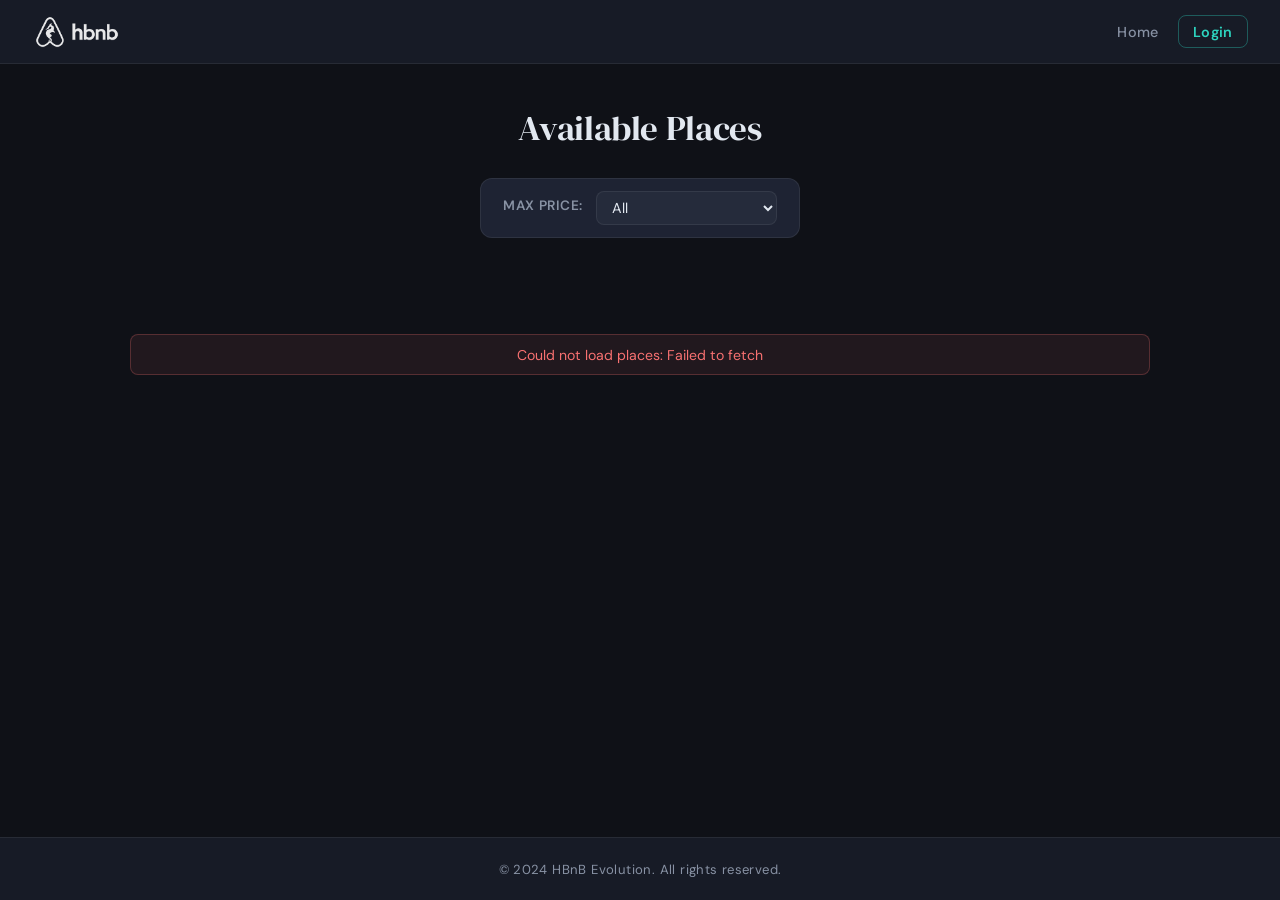
<file: part4/index.html>
<!DOCTYPE html>
<html lang="en">
<head>
    <meta charset="UTF-8">
    <meta name="viewport" content="width=device-width, initial-scale=1.0">
    <title>HBnB &mdash; Available Places</title>
    <link rel="icon" type="image/png" href="images/icon.png">
    <link rel="stylesheet" href="styles.css">
</head>
<body>

    <header>
        <a href="index.html">
            <img src="images/logo.png" alt="HBnB logo" class="logo">
        </a>
        <nav>
            <a href="index.html">Home</a>

            <a href="login.html" id="login-link" class="login-button">Login</a>
        </nav>
    </header>

    <main>
        <h1 class="page-title">Available Places</h1>

        <section id="filter">
            <label for="price-filter">Max Price:</label>
            <select id="price-filter">
                
            </select>
        </section>

        <section id="places-list" aria-label="List of available places">
        </section>
    </main>

    <footer>
        <p>&copy; 2024 HBnB Evolution. All rights reserved.</p>
    </footer>

    <script src="scripts.js"></script>
</body>
</html>
</file>
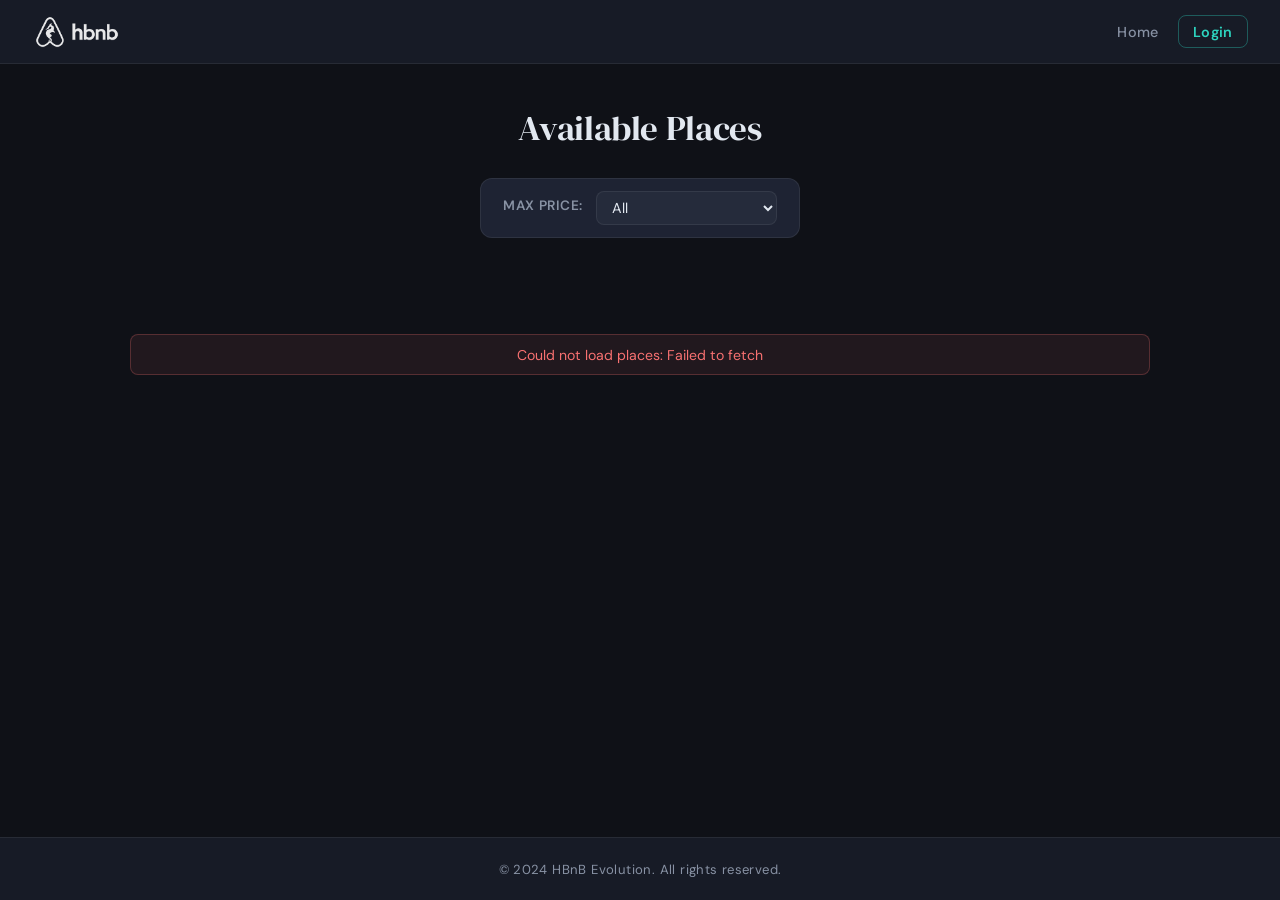
<file: part4/add_review.html>
<!DOCTYPE html>
<html lang="en">
<head>
    <meta charset="UTF-8">
    <meta name="viewport" content="width=device-width, initial-scale=1.0">
    <title>HBnB &mdash; Add Review</title>
    <link rel="icon" type="image/png" href="images/icon.png">
    <link rel="stylesheet" href="styles.css">
</head>
<body>

    <header>
        <a href="index.html">
            <img src="images/logo.png" alt="HBnB logo" class="logo">
        </a>
        <nav>
            <a href="index.html">Home</a>
            <a href="login.html" class="login-button">Login</a>
        </nav>
    </header>

    <main>

        <h1 id="review-page-title" class="review-page-title">Add a Review</h1>


        <form id="review-form" class="form" novalidate>
            <h2>Add a Review</h2>

            <div>
                <label for="review">Your Review:</label>
                <textarea id="review" name="review" required></textarea>
            </div>

            <div>
                <label for="rating">Rating:</label>
                <select id="rating" name="rating" required>
                    <option value="1">1 </option>
                    <option value="2">2 </option>
                    <option value="3">3 </option>
                    <option value="4">4 </option>
                    <option value="5">5 </option>
                </select>
            </div>

            <div id="review-feedback" role="alert" style="display:none;"></div>

            <button type="submit">Submit Review</button>
        </form>

        <p style="margin-top:1rem;">
            <a id="back-to-place" href="index.html"
               style="color:var(--primary); font-weight:600; text-decoration:none;">
                &larr; Back to place
            </a>
        </p>
    </main>

    <footer>
        <p>&copy; 2024 HBnB Evolution. All rights reserved.</p>
    </footer>

    <script src="scripts.js"></script>
</body>
</html>
</file>
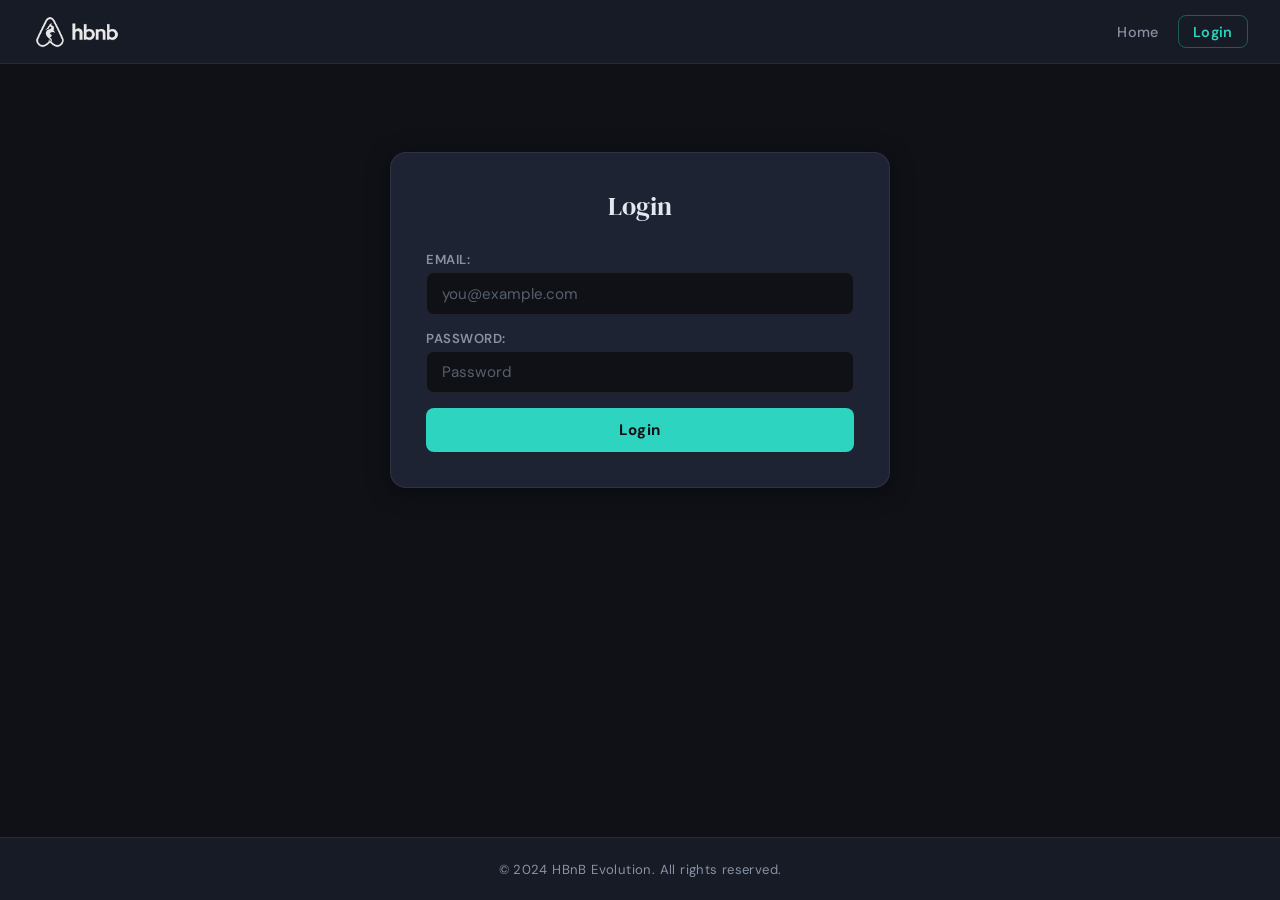
<file: part4/login.html>
<!DOCTYPE html>
<html lang="en">
<head>
    <meta charset="UTF-8">
    <meta name="viewport" content="width=device-width, initial-scale=1.0">
    <title>HBnB &mdash; Login</title>
    <link rel="icon" type="image/png" href="images/icon.png">
    <link rel="stylesheet" href="styles.css">
</head>
<body>

    <header>
        <a href="index.html">
            <img src="images/logo.png" alt="HBnB logo" class="logo">
        </a>

        <nav>
            <a href="index.html">Home</a>
            <a href="login.html" class="login-button">Login</a>
        </nav>
    </header>

    <main>
        <div class="form-wrapper">
            <form id="login-form" novalidate>
                <h2>Login</h2>

                <div>
                    <label for="email">Email:</label>
                    <input type="email" id="email" name="email"
                           placeholder="you@example.com" required>
                </div>

                <div>
                    <label for="password">Password:</label>
                    <input type="password" id="password" name="password"
                           placeholder="Password" required>
                </div>

                <div id="login-error" class="error-msg" style="display:none;" role="alert"></div>

                <button type="submit">Login</button>
            </form>
        </div>
    </main>

    <footer>
        <p>&copy; 2024 HBnB Evolution. All rights reserved.</p>
    </footer>

    <script src="scripts.js"></script>
</body>
</html>
</file>
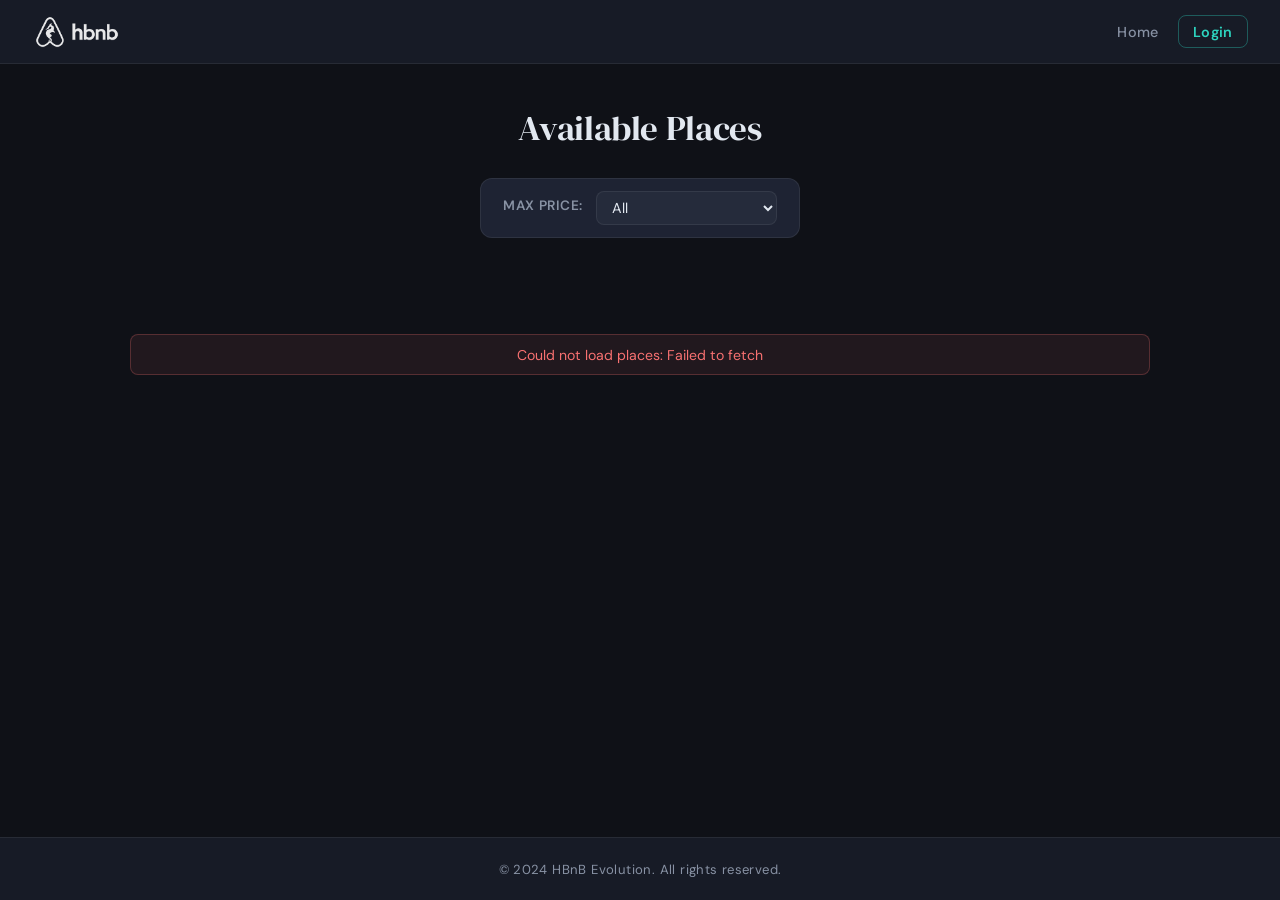
<file: part4/place.html>
<!DOCTYPE html>
<html lang="en">
<head>
    <meta charset="UTF-8">
    <meta name="viewport" content="width=device-width, initial-scale=1.0">
    <title>HBnB &mdash; Place Details</title>
    <link rel="icon" type="image/png" href="images/icon.png">
    <link rel="stylesheet" href="styles.css">
</head>
<body>

    <header>
        <a href="index.html">
            <img src="images/logo.png" alt="HBnB logo" class="logo">
        </a>
        <nav>
            <a href="index.html">Home</a>
            <a href="login.html" id="login-link" class="login-button">Login</a>
        </nav>
    </header>

    <main>

        <div id="place-details">
        </div>

        <section id="reviews" aria-label="Guest reviews">
            <h2>Reviews</h2>
        </section>

        <section id="add-review" class="add-review" style="display:none;" aria-label="Add a review">
            <h2>Add a Review</h2>
                <a id="add-review-link" href="#" class="details-button">
                    Add a Review
                </a>

        </section>
    </main>

    <footer>
        <p>&copy; 2024 HBnB Evolution. All rights reserved.</p>
    </footer>

    <script src="scripts.js"></script>
</body>
</html>
</file>
<file: part4/styles.css>
@import url('https://fonts.googleapis.com/css2?family=DM+Sans:wght@400;500;600;700&family=DM+Serif+Display&display=swap');

:root {
    --bg:          #0f1117;
    --bg-2:        #171b26;
    --surface:     #1e2333;
    --surface-2:   #252b3b;
    --primary:     #2dd4bf;
    --primary-dk:  #14b8a6;
    --primary-glow:rgba(45, 212, 191, 0.18);
    --text:        #e2e8f0;
    --text-muted:  #8892a4;
    --border:      rgba(255,255,255,.07);
    --border-hover:rgba(45, 212, 191, .35);
    --radius:      10px;
    --radius-lg:   16px;
    --shadow:      0 4px 24px rgba(0,0,0,.4);
    --shadow-card: 0 2px 12px rgba(0,0,0,.35);
    --transition:  .2s ease;
}

*, *::before, *::after { box-sizing: border-box; margin: 0; padding: 0; }
html { scroll-behavior: smooth; }

body {
    font-family: 'DM Sans', sans-serif;
    background-color: var(--bg);
    color: var(--text);
    min-height: 100vh;
    display: flex;
    flex-direction: column;
    -webkit-font-smoothing: antialiased;
}

/* ── Header ─────────────────────────────────── */
header {
    background: var(--bg-2);
    border-bottom: 1px solid var(--border);
    padding: 0 2rem;
    height: 64px;
    display: flex;
    align-items: center;
    justify-content: space-between;
    position: sticky;
    top: 0;
    z-index: 100;
    backdrop-filter: blur(8px);
}

.logo {
    height: 38px;
    width: auto;
    display: block;
    filter: brightness(0) invert(1);
    opacity: .9;
}

nav { display: flex; align-items: center; gap: 1.2rem; }

nav a {
    color: var(--text-muted);
    text-decoration: none;
    font-weight: 500;
    font-size: .9rem;
    letter-spacing: .02em;
    transition: color var(--transition);
}
nav a:hover { color: var(--text); }

.login-button {
    color: var(--primary) !important;
    font-weight: 600 !important;
    font-size: .9rem !important;
    text-decoration: none !important;
    border: 1px solid var(--border-hover);
    border-radius: 8px;
    padding: .4rem .9rem !important;
    transition: background var(--transition), color var(--transition) !important;
}
.login-button:hover {
    background: var(--primary-glow) !important;
    color: var(--primary) !important;
}

/* ── Footer ─────────────────────────────────── */
footer {
    background: var(--bg-2);
    border-top: 1px solid var(--border);
    color: var(--text-muted);
    text-align: center;
    padding: 1.4rem 1rem;
    font-size: .82rem;
    font-weight: 400;
    letter-spacing: .03em;
    margin-top: auto;
}

/* ── Main ────────────────────────────────────── */
main {
    flex: 1;
    padding: 2.5rem 1.5rem;
    max-width: 1100px;
    margin: 0 auto;
    width: 100%;
}

.page-title {
    font-family: 'DM Serif Display', serif;
    text-align: center;
    font-size: 2.2rem;
    font-weight: 400;
    margin-bottom: 1.6rem;
    color: var(--text);
    letter-spacing: -.01em;
}

#filter {
    display: flex;
    align-items: center;
    justify-content: center;
    gap: .8rem;
    margin-bottom: 2rem;
    background: var(--surface);
    border: 1px solid var(--border);
    border-radius: 12px;
    padding: .8rem 1.4rem;
    max-width: 320px;
    margin-left: auto;
    margin-right: auto;
}

#filter label {
    font-weight: 600;
    font-size: .85rem;
    color: var(--text-muted);
    letter-spacing: .04em;
    text-transform: uppercase;
}

#price-filter {
    border: 1px solid var(--border);
    border-radius: 8px;
    padding: .35rem .7rem;
    font-family: inherit;
    font-size: .9rem;
    background: var(--surface-2);
    color: var(--text);
    cursor: pointer;
    flex: 1;
}
#price-filter:focus {
    outline: none;
    border-color: var(--primary);
}
#price-filter option { background: var(--surface-2); }

#places-list {
    display: grid;
    grid-template-columns: repeat(auto-fill, minmax(260px, 1fr));
    gap: 0;
}

.place-card {
    background: var(--surface);
    border: 1px solid #ddd;
    border-radius: 10px;
    margin: 20px;
    padding: 10px;
    box-shadow: var(--shadow-card);
    display: flex;
    flex-direction: column;
    align-items: center;
    gap: .7rem;
    text-align: center;
    transition: box-shadow var(--transition), transform var(--transition), border-color var(--transition);
    animation: fadeUp .35s ease both;
    border-color: var(--border);
}
.place-card:hover {
    box-shadow: 0 8px 32px rgba(0,0,0,.5), 0 0 0 1px var(--border-hover);
    transform: translateY(-4px);
    border-color: var(--border-hover);
}
.place-card h3 {
    font-family: 'DM Serif Display', serif;
    font-size: 1.15rem;
    font-weight: 400;
    color: var(--text);
    line-height: 1.3;
}
.place-card .price {
    font-size: .85rem;
    color: var(--text-muted);
    font-weight: 500;
}
.place-card .price strong,
.place-card .price span {
    color: var(--primary);
}

.details-button {
    display: inline-block;
    background: transparent;
    color: var(--primary);
    border: 1px solid var(--border-hover);
    border-radius: 8px;
    padding: .5rem 1.3rem;
    font-family: inherit;
    font-size: .88rem;
    font-weight: 600;
    cursor: pointer;
    text-decoration: none;
    transition: background var(--transition), color var(--transition);
    margin-top: .2rem;
    letter-spacing: .02em;
}
.details-button:hover {
    background: var(--primary-glow);
    color: var(--primary);
}

#place-details h1 {
    font-family: 'DM Serif Display', serif;
    text-align: center;
    font-size: 2rem;
    font-weight: 400;
    margin-bottom: 1.4rem;
    color: var(--text);
}

.place-details {
    background: var(--surface);
    border-radius: var(--radius-lg);
    padding: 2rem;
    box-shadow: var(--shadow-card);
    border: 1px solid var(--border);
    margin-bottom: 1.8rem;
    text-align: center;
}

.place-info {
    display: flex;
    flex-direction: column;
    align-items: center;
    gap: .6rem;
    font-size: .92rem;
    color: var(--text);
}

.place-info p { margin: 0; }
.place-info strong { color: var(--primary); font-weight: 600; }

#reviews { margin-bottom: 1.8rem; }

#reviews h2 {
    font-family: 'DM Serif Display', serif;
    font-size: 1.5rem;
    font-weight: 400;
    margin-bottom: 1rem;
    color: var(--text);
}

.review-card {
    background: var(--surface);
    border: 1px solid #ddd;
    border-radius: 10px;
    margin: 20px;
    padding: 10px;
    box-shadow: var(--shadow-card);
    animation: fadeUp .35s ease both;
    border-color: var(--border);
    transition: border-color var(--transition);
}
.review-card:hover { border-color: var(--border-hover); }

.review-card .reviewer {
    font-weight: 700;
    font-size: .9rem;
    margin-bottom: .4rem;
    color: var(--primary);
}
.review-card .review-text {
    font-size: .9rem;
    color: var(--text-muted);
    margin-bottom: .4rem;
    line-height: 1.6;
}
.review-card .rating-line {
    font-size: .85rem;
    color: var(--text-muted);
}
.review-card .stars {
    color: var(--primary);
    letter-spacing: 2px;
}

#add-review,
.add-review {
    background: var(--bg-2);
    border: 1px solid var(--border);
    border-radius: var(--radius-lg);
    padding: 1.5rem;
    margin-top: .5rem;
}

#add-review h2,
.add-review h2 {
    font-family: 'DM Serif Display', serif;
    font-size: 1.3rem;
    font-weight: 400;
    margin-bottom: 1rem;
    color: var(--text);
}

.review-page-title {
    font-family: 'DM Serif Display', serif;
    text-align: center;
    font-size: 1.8rem;
    font-weight: 400;
    margin-bottom: 1.8rem;
    color: var(--text);
}

#login-form,
#review-form,
.form {
    display: flex;
    flex-direction: column;
    gap: .9rem;
    max-width: 500px;
}

.form-wrapper {
    display: flex;
    justify-content: center;
    align-items: flex-start;
    padding-top: 3rem;
}

#login-form {
    background: var(--surface);
    border: 1px solid var(--border);
    border-radius: var(--radius-lg);
    padding: 2.2rem;
    box-shadow: var(--shadow);
    width: 100%;
}

#login-form h2 {
    font-family: 'DM Serif Display', serif;
    font-size: 1.6rem;
    font-weight: 400;
    margin-bottom: .8rem;
    text-align: center;
    color: var(--text);
}

label {
    font-size: .82rem;
    font-weight: 600;
    color: var(--text-muted);
    display: block;
    margin-bottom: .25rem;
    letter-spacing: .04em;
    text-transform: uppercase;
}

input[type="email"],
input[type="password"],
input[type="text"],
textarea,
select {
    width: 100%;
    border: 1px solid var(--border);
    border-radius: 8px;
    padding: .65rem .9rem;
    font-family: inherit;
    font-size: .95rem;
    background: var(--bg);
    color: var(--text);
    transition: border-color var(--transition), box-shadow var(--transition);
}
input::placeholder, textarea::placeholder { color: var(--text-muted); opacity: .6; }
input:focus, textarea:focus, select:focus {
    outline: none;
    border-color: var(--primary);
    box-shadow: 0 0 0 3px var(--primary-glow);
}
select option { background: var(--bg); }
textarea { resize: vertical; min-height: 120px; }

button[type="submit"] {
    background: var(--primary);
    color: #0f1117;
    border: none;
    border-radius: 8px;
    padding: .75rem;
    font-family: inherit;
    font-size: .95rem;
    font-weight: 700;
    cursor: pointer;
    transition: background var(--transition), box-shadow var(--transition);
    width: 100%;
    letter-spacing: .03em;
}
button[type="submit"]:hover {
    background: var(--primary-dk);
    box-shadow: 0 0 20px var(--primary-glow);
}
button[type="submit"]:disabled {
    background: var(--surface-2);
    color: var(--text-muted);
    cursor: not-allowed;
    box-shadow: none;
}

.state-container {
    grid-column: 1 / -1;
    text-align: center;
    padding: 4rem 1rem;
    color: var(--text-muted);
}
.loader {
    width: 36px;
    height: 36px;
    border: 2px solid var(--border);
    border-top-color: var(--primary);
    border-radius: 50%;
    animation: spin .75s linear infinite;
    margin: 0 auto 1rem;
}
.error-msg {
    color: #f87171;
    font-size: .88rem;
    background: rgba(248,113,113,.08);
    border: 1px solid rgba(248,113,113,.25);
    border-radius: 8px;
    padding: .65rem 1rem;
}
.success-msg {
    color: var(--primary);
    font-size: .88rem;
    background: var(--primary-glow);
    border: 1px solid var(--border-hover);
    border-radius: 8px;
    padding: .65rem 1rem;
}

/* ── Animations ──────────────────────────────── */
@keyframes fadeUp {
    from { opacity: 0; transform: translateY(14px); }
    to   { opacity: 1; transform: translateY(0); }
}
@keyframes spin { to { transform: rotate(360deg); } }

/* ── Responsive ──────────────────────────────── */
@media (max-width: 768px) {
    header { padding: 0 1rem; }
    main   { padding: 1.2rem 1rem; }
    #places-list { grid-template-columns: 1fr; }
    .place-card  { margin: 10px 0; }
    .review-card { margin: 10px 0; }
    .page-title  { font-size: 1.7rem; }
    #filter      { max-width: 100%; }
}
</file>
